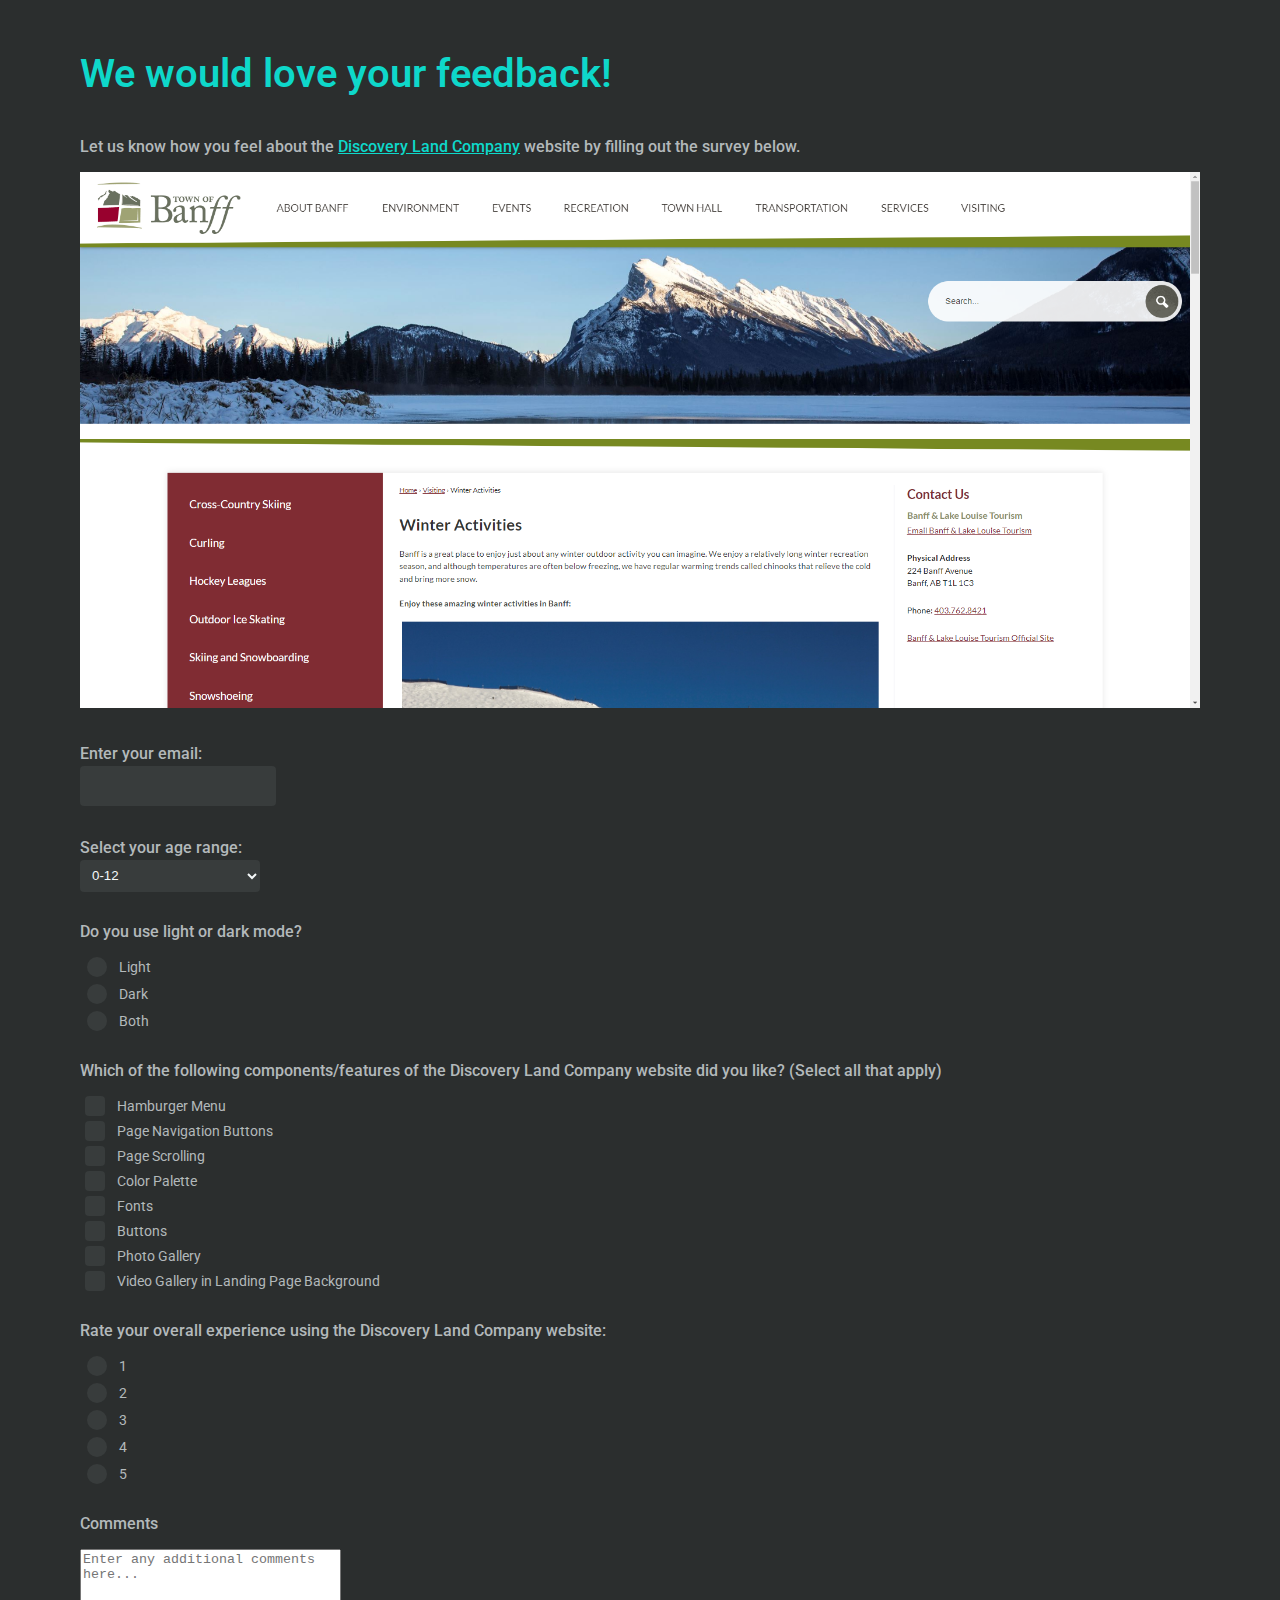
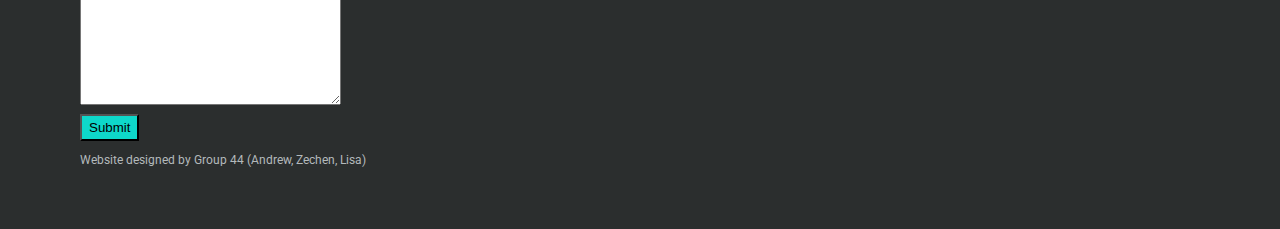
<file: index.html>
<!DOCTYPE html>
<html lang="en">

	<title>DLC Questionnaire</title>
	<link rel="icon" href="favicon.ico"/>
    <link href='http://fonts.googleapis.com/css?family=Roboto' rel='stylesheet' type='text/css'>
	<link rel="stylesheet" href="styles.css">

    <p class="webpage-title">We would love your feedback!</p>

	<p class="question">Let us know how you feel about the <a href="https://discoverylandco.com/">Discovery Land Company</a> website by filling out the survey below.</p>

	<a href="https://discoverylandco.com/">
		<img id="websiteScreenshot" src="websiteScreenshot.png" alt="Discovery Land Company Website Screenshot" height="100%" width="100%">
	</a>


	<form>
        <div class="question-container">
		    <div class="text-field">
			    <div class="label-container">
				    <label for="email" class="question">
                        Enter your email:
                    </label>
			    </div>
			    <input type="email" id="email" name="email">
		    </div>        
        </div>
        <div class="question-container">
            <div class="dropdown-menu">
                <div class="label-container">
                    <label for="ageGroup" class="question">
                        Select your age range:
                    </label>
                </div>
            
                <div class="custom-select">
                    <select id="ageGroup" name="ageGroup">
                        <option value="0-12">0-12</option>
                        <option value="13-17">13-17</option>
                        <option value="18-24">18-24</option>
                        <option value="25+">25+</option>
                    </select>
                </div>
            </div>        
        </div>
        <div class="question-container">
		    <p class="question">Do you use light or dark mode?</p>
		
		    <div class="radio-button">

			    <label class="radio">
				    <div class="label">Light</div>
				    <input type="radio" name="fav_language" id="light" value="Light">
				    <span class="dot"></span>
			    </label>

			    <label class="radio">
				    <div class="label">Dark</div>
				    <input type="radio" name="fav_language" id="dark" value="Dark">
				    <span class="dot"></span>
			    </label>

			    <label class="radio">
				    <div class="label">Both</div>
				    <input type="radio" name="fav_language" id="both" value="Both">
				    <span class="dot"></span>
			    </label>
		    </div>        
        </div>
        <div class="question-container">
		    <p class="question">Which of the following components/features of the Discovery Land Company website did you like? (Select all that apply)</p>

            <label class="checkbox">
                <div class="label">Hamburger Menu</div>
                <input type="checkbox" name="checkboxQuestion" id="hamburgerMenu" value="Hamburger Menu" />
                <span class="checkmark">
                    <svg class="check" xmlns="http://www.w3.org/2000/svg" width="16" height="16" viewBox="0 0 24 24" fill="none" stroke="#2b2e2e" stroke-width="3" stroke-linecap="round" stroke-linejoin="round" class="lucide lucide-check"><path d="M20 6 9 17l-5-5"/></svg>
                    <svg class="x" xmlns="http://www.w3.org/2000/svg" width="16" height="16" viewBox="0 0 24 24" fill="none" stroke="#21808a" stroke-width="3" stroke-linecap="round" stroke-linejoin="round" class="lucide lucide-x"><path d="M18 6 6 18"/><path d="m6 6 12 12"/></svg>
                </span>
            </label>

            <label class="checkbox">
                <div class="label">Page Navigation Buttons</div>
                <input type="checkbox" name="checkboxQuestion" id="pageNavButtons" value="Page Navigation Buttons" />
                <span class="checkmark">
                    <svg class="check" xmlns="http://www.w3.org/2000/svg" width="16" height="16" viewBox="0 0 24 24" fill="none" stroke="#2b2e2e" stroke-width="3" stroke-linecap="round" stroke-linejoin="round" class="lucide lucide-check"><path d="M20 6 9 17l-5-5"/></svg>
                    <svg class="x" xmlns="http://www.w3.org/2000/svg" width="16" height="16" viewBox="0 0 24 24" fill="none" stroke="#21808a" stroke-width="3" stroke-linecap="round" stroke-linejoin="round" class="lucide lucide-x"><path d="M18 6 6 18"/><path d="m6 6 12 12"/></svg>
                </span>
            </label>

            <label class="checkbox">
                <div class="label">Page Scrolling</div>
                <input type="checkbox" name="checkboxQuestion" id="scroll" value="Page Scrolling" />
                <span class="checkmark">
                    <svg class="check" xmlns="http://www.w3.org/2000/svg" width="16" height="16" viewBox="0 0 24 24" fill="none" stroke="#2b2e2e" stroke-width="3" stroke-linecap="round" stroke-linejoin="round" class="lucide lucide-check"><path d="M20 6 9 17l-5-5"/></svg>
                    <svg class="x" xmlns="http://www.w3.org/2000/svg" width="16" height="16" viewBox="0 0 24 24" fill="none" stroke="#21808a" stroke-width="3" stroke-linecap="round" stroke-linejoin="round" class="lucide lucide-x"><path d="M18 6 6 18"/><path d="m6 6 12 12"/></svg>
                </span>
            </label>

            <label class="checkbox">
                <div class="label">Color Palette</div>
                <input type="checkbox" name="checkboxQuestion" id="colorPalette" value="Color Palette" />
                <span class="checkmark">
                    <svg class="check" xmlns="http://www.w3.org/2000/svg" width="16" height="16" viewBox="0 0 24 24" fill="none" stroke="#2b2e2e" stroke-width="3" stroke-linecap="round" stroke-linejoin="round" class="lucide lucide-check"><path d="M20 6 9 17l-5-5"/></svg>
                    <svg class="x" xmlns="http://www.w3.org/2000/svg" width="16" height="16" viewBox="0 0 24 24" fill="none" stroke="#21808a" stroke-width="3" stroke-linecap="round" stroke-linejoin="round" class="lucide lucide-x"><path d="M18 6 6 18"/><path d="m6 6 12 12"/></svg>
                </span>
            </label>

            <label class="checkbox">
                <div class="label">Fonts</div>
                <input type="checkbox" name="checkboxQuestion" id="fonts" value="Fonts" />
                <span class="checkmark">
                    <svg class="check" xmlns="http://www.w3.org/2000/svg" width="16" height="16" viewBox="0 0 24 24" fill="none" stroke="#2b2e2e" stroke-width="3" stroke-linecap="round" stroke-linejoin="round" class="lucide lucide-check"><path d="M20 6 9 17l-5-5"/></svg>
                    <svg class="x" xmlns="http://www.w3.org/2000/svg" width="16" height="16" viewBox="0 0 24 24" fill="none" stroke="#21808a" stroke-width="3" stroke-linecap="round" stroke-linejoin="round" class="lucide lucide-x"><path d="M18 6 6 18"/><path d="m6 6 12 12"/></svg>
                </span>
            </label>

            <label class="checkbox">
                <div class="label">Buttons</div>
                <input type="checkbox" name="checkboxQuestion" id="buttons" value="Buttons" />
                <span class="checkmark">
                    <svg class="check" xmlns="http://www.w3.org/2000/svg" width="16" height="16" viewBox="0 0 24 24" fill="none" stroke="#2b2e2e" stroke-width="3" stroke-linecap="round" stroke-linejoin="round" class="lucide lucide-check"><path d="M20 6 9 17l-5-5"/></svg>
                    <svg class="x" xmlns="http://www.w3.org/2000/svg" width="16" height="16" viewBox="0 0 24 24" fill="none" stroke="#21808a" stroke-width="3" stroke-linecap="round" stroke-linejoin="round" class="lucide lucide-x"><path d="M18 6 6 18"/><path d="m6 6 12 12"/></svg>
                </span>
            </label>

            <label class="checkbox">
                <div class="label">Photo Gallery</div>
                <input type="checkbox" name="checkboxQuestion" id="photoGallery" value="Photo Gallery" />
                <span class="checkmark">
                    <svg class="check" xmlns="http://www.w3.org/2000/svg" width="16" height="16" viewBox="0 0 24 24" fill="none" stroke="#2b2e2e" stroke-width="3" stroke-linecap="round" stroke-linejoin="round" class="lucide lucide-check"><path d="M20 6 9 17l-5-5"/></svg>
                    <svg class="x" xmlns="http://www.w3.org/2000/svg" width="16" height="16" viewBox="0 0 24 24" fill="none" stroke="#21808a" stroke-width="3" stroke-linecap="round" stroke-linejoin="round" class="lucide lucide-x"><path d="M18 6 6 18"/><path d="m6 6 12 12"/></svg>
                </span>
            </label>

            <label class="checkbox">
                <div class="label">Video Gallery in Landing Page Background</div>
                <input type="checkbox" name="checkboxQuestion" id="videoGallery" value="Video Gallery in Landing Page Background" />
                <span class="checkmark">
                    <svg class="check" xmlns="http://www.w3.org/2000/svg" width="16" height="16" viewBox="0 0 24 24" fill="none" stroke="#2b2e2e" stroke-width="3" stroke-linecap="round" stroke-linejoin="round" class="lucide lucide-check"><path d="M20 6 9 17l-5-5"/></svg>
                    <svg class="x" xmlns="http://www.w3.org/2000/svg" width="16" height="16" viewBox="0 0 24 24" fill="none" stroke="#21808a" stroke-width="3" stroke-linecap="round" stroke-linejoin="round" class="lucide lucide-x"><path d="M18 6 6 18"/><path d="m6 6 12 12"/></svg>
                </span>
            </label>        
        </div>
        <div class="question-container">
            <p class="question">Rate your overall experience using the Discovery Land Company website:</p>
            <div class="radio-button">
            	<label class="radio">
				    <div class="label">1</div>
				    <input type="radio" name="rating" id="1" value="1">
				    <span class="dot"></span>
			    </label>
            	<label class="radio">
				    <div class="label">2</div>
				    <input type="radio" name="rating" id="2" value="2">
				    <span class="dot"></span>
			    </label>
            	<label class="radio">
				    <div class="label">3</div>
				    <input type="radio" name="rating" id="3" value="3">
				    <span class="dot"></span>
			    </label>
            	<label class="radio">
				    <div class="label">4</div>
				    <input type="radio" name="rating" id="4" value="4">
				    <span class="dot"></span>
			    </label>
            	<label class="radio">
				    <div class="label">5</div>
				    <input type="radio" name="rating" id="5" value="5">
				    <span class="dot"></span>
			    </label>

        </div>
        <div class="question-container">
		    <p class="question">Comments</p>

		    <textarea name="comments" rows="10" cols="30" placeholder="Enter any additional comments here..." ></textarea>        
        </div>
			
		<input class="submit-button" type="submit" value="Submit">

		<p class="signature">Website designed by Group 44 (Andrew, Zechen, Lisa)</p>
        
	</form>

</html>
</file>
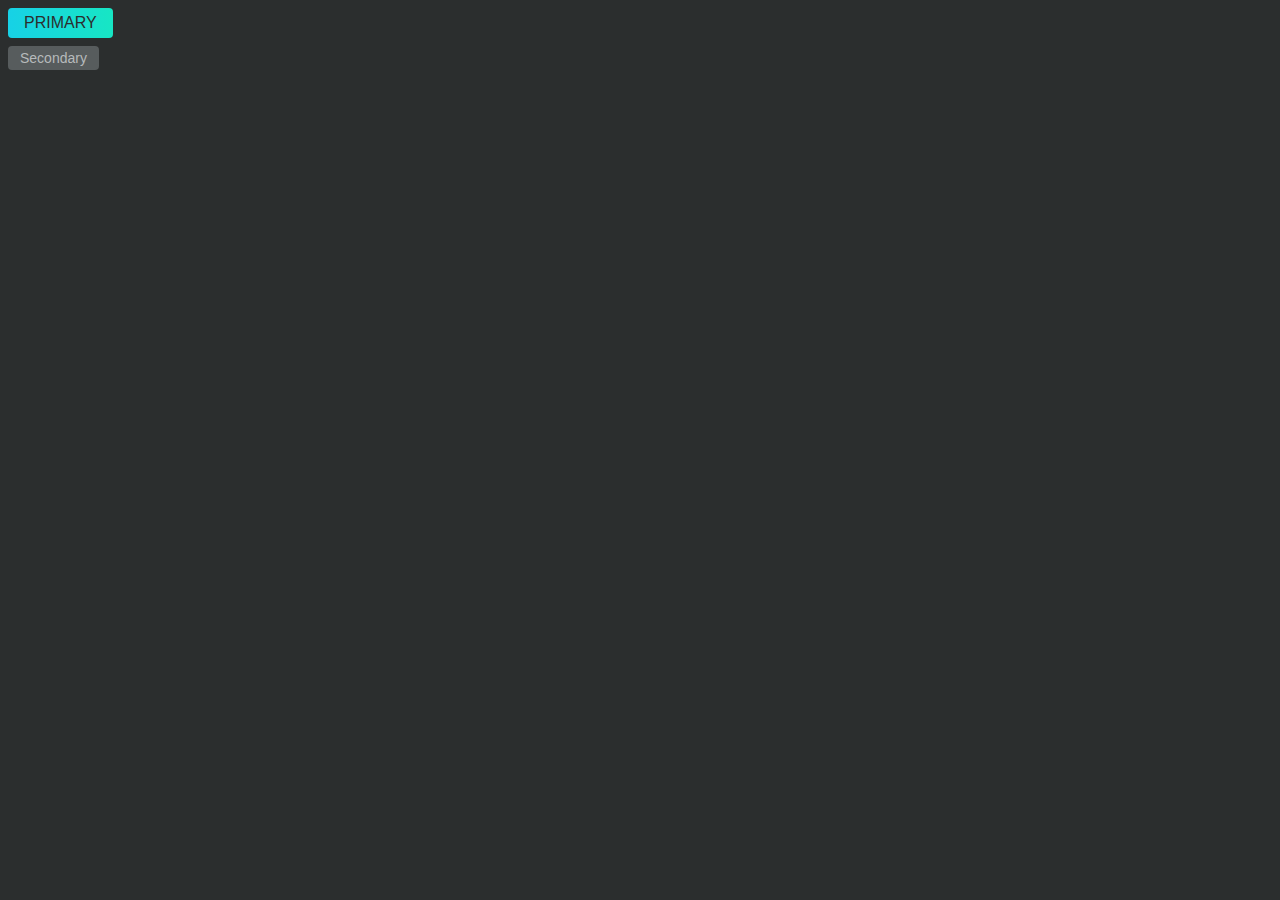
<file: components/buttons/button.html>
<!DOCTYPE html>
<head>
    <link href='http://fonts.googleapis.com/css?family=Roboto' rel='stylesheet' type='text/css'>
    
    <style>
        body {
            margin: 0;
            padding: 8px;
            background-color: #2B2E2E;
            font-family: 'Roboto';
            font-style: normal;

            display: flex;
            flex-direction: column;
            gap: 8px;
        }
        
        /* Common Button Styles */
        button {
            display: flex;
            flex-direction: row;
            align-items: center;
            justify-content: center;
            flex-wrap: nowrap;

            width: fit-content;
            height: fit-content;
            border-radius: 4px;
            border: none;
            outline: none;
            text-decoration: none;
        }

        button:hover {
            cursor: pointer;
        }

        /* Primary Button */
        .btn-primary {
            padding: 6px 16px;
            background-image: linear-gradient(to right, rgba(23, 209, 230, 1) 0%,rgba(23, 230, 196, 1) 100%);

            /* Text Styles */
            color: rgba(43, 46, 46, 1);
            font-size: 16px;
            font-weight: 500;
            text-transform: uppercase;

            &:hover {
                color: #24676f;
                
            }
        }

        /* Secondary Button */
        .btn-secondary {
            padding: 4px 12px;
            background-color: rgba(87, 92, 93, 1);

            /* Text Styles */
            color: #b6babb;
            font-size: 14px;
            font-weight: 400;
            text-transform: capitalize;

            &:hover {
                color: rgba(245, 249, 250, 1);
            }
        }

        
    </style>
    </head>
    
    <body>
        
        <button class="btn-primary">
            Primary
        </button>

        <button class="btn-secondary">
            Secondary
        </button>

    </body>
</file>
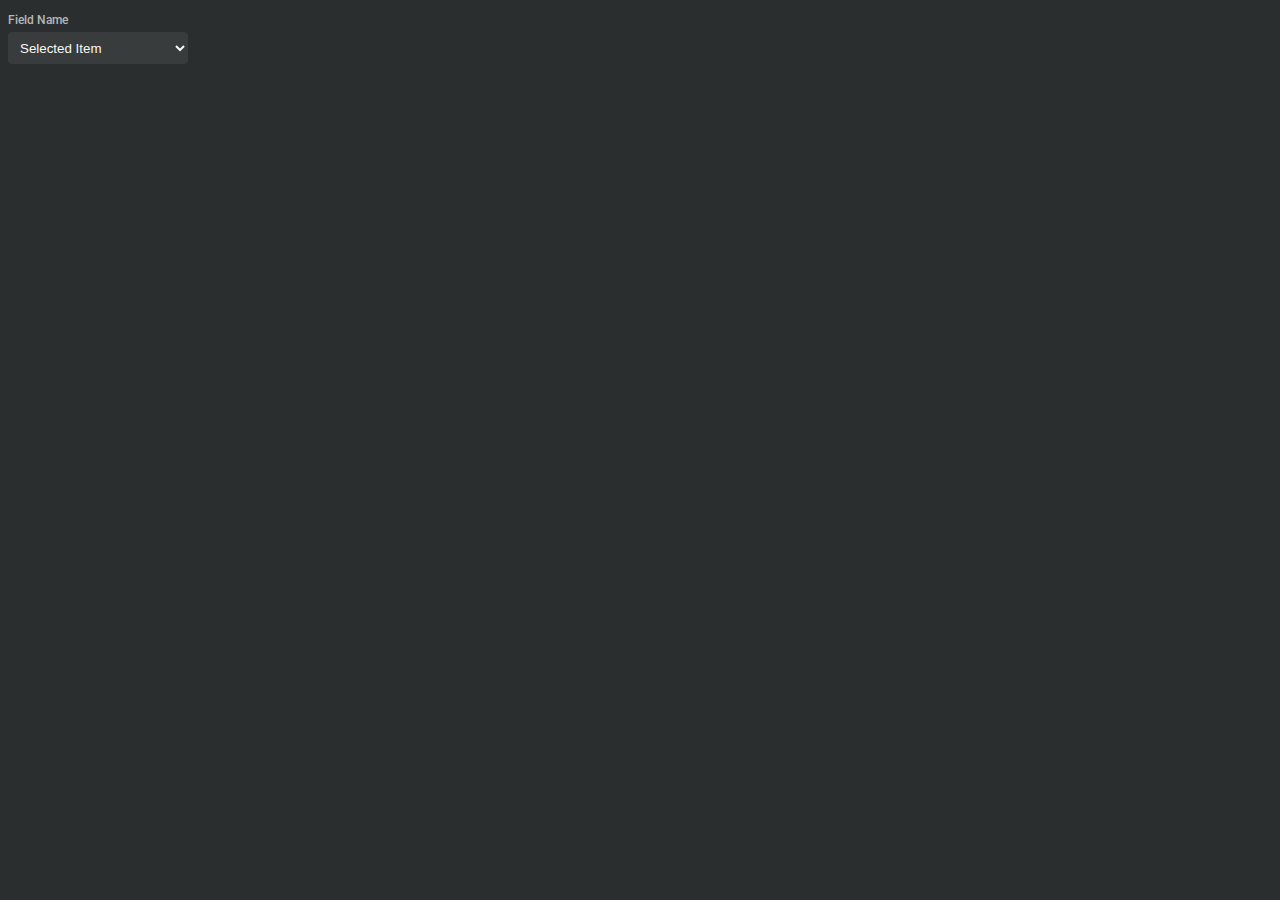
<file: components/dropdown-menu/dropdown-menu.html>
<!DOCTYPE html>
<html lang="en">

    <head>
        <meta charset="UTF-8">
        <link href='http://fonts.googleapis.com/css?family=Roboto' rel='stylesheet' type='text/css'>
        <style>
            body {
                background-color: #2B2E2E;
                font-family: 'Roboto';
                font-style: normal;
            }

            .dropdown-menu .label-container {
                height: 24px;
                display: flex;
                align-items: center;
            }

            .dropdown-menu label {
                color: rgba(179, 185, 187, 1);
                font-size: 12px;
                font-weight: 500;
            }

            .dropdown-menu .custom-select select {
                width: 180px;
                height: 32px;
                margin: 0;
                padding: 4px 8px;
                background-color: rgba(179, 185, 187, 0.1);

                border: none;
                border-radius: 4px;
                outline: none;

                color: rgba(245, 249, 250, 1);
            }

            .dropdown-menu .custom-select select option {
                background-color: #2B2E2E;
            }
            
            .dropdown-menu select:focus {
                outline: none;
                background-image: linear-gradient(rgba(23, 209, 230, 0.06),rgba(23, 209, 230, 0.06)), linear-gradient(rgba(43, 46, 46, 0.2),rgba(43, 46, 46, 0.2));
                border: solid 1px rgb(23, 209, 230);
                border-radius: 4px;
                padding: 3px 7px;
            }

            .dropdown-menu select:not(:focus):hover {
                background-color: rgba(179, 185, 187, 0.2);
            }

        </style>
    </head>

    <body>

        <div class="dropdown-menu">
            <div class="label-container">
                <label for="field-name-here">
                    Field Name
                </label>
            </div>
            
            <div class="custom-select">
                <select id="field-name" name="field-name">
                    <option value="">Selected Item</option>
                    <option value="a">a</option>
                    <option value="b">b</option>
                </select>
            </div>
        </div>

    </body>
</html>
</file>
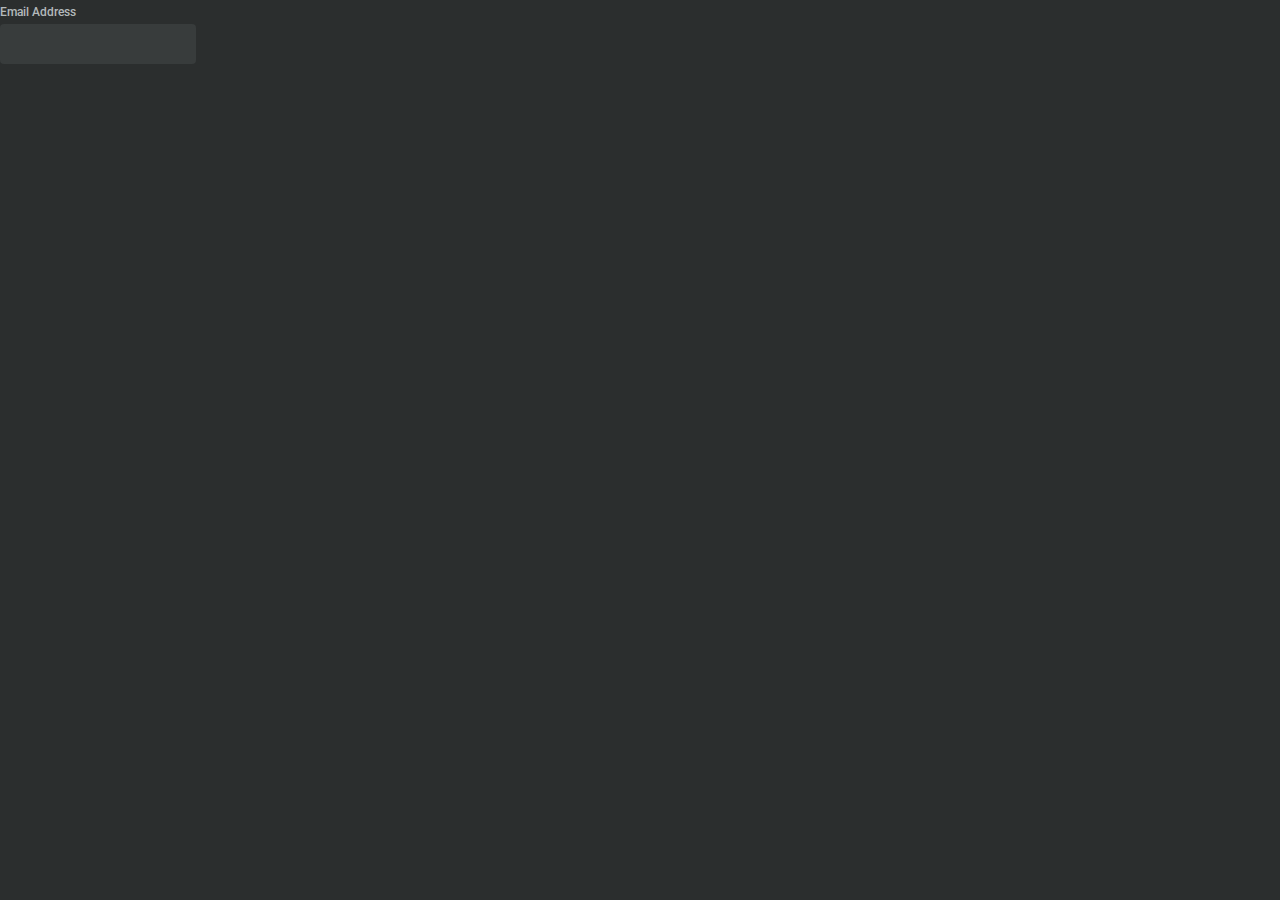
<file: components/email-field/email-field.html>
<!DOCTYPE html>
<head>
    <link href='http://fonts.googleapis.com/css?family=Roboto' rel='stylesheet' type='text/css'>
    
    <style>
        body {
            margin: 0;
            padding: 0;
            background-color: #2B2E2E;
            font-family: 'Roboto';
            font-style: normal;
        }
    
        .email-field {
            display: flex;
            flex-direction: column;
            align-items: start;
            justify-content: start;
            gap: 0px;
            padding: 0px;
            flex-wrap: nowrap;
        }
    
        .email-field .label-container {
            height: 24px;
            display: flex;
            align-items: center;
        }
    
        .email-field label {
            color: rgba(179, 185, 187, 1);
            font-size: 12px;
            font-weight: 500;
        }
    
        .email-field input {
            width: 180px;
            height: 32px;
            margin: 0;
            border: none;
            border-radius: 4px;
            background-color: rgba(179, 185, 187, 0.1);
            display: flex;
            flex-direction: row;
            align-items: center;
            justify-content: start;
            padding: 4px 8px;
            flex-wrap: nowrap;
    
            color: rgba(245, 249, 250, 1);
            font-size: 14px;
            font-weight: 400;
        }
    
        .email-field input:focus {
            outline: none;
            background-image: linear-gradient(rgba(23, 209, 230, 0.06),rgba(23, 209, 230, 0.06)), linear-gradient(rgba(43, 46, 46, 0.2),rgba(43, 46, 46, 0.2));
            border: solid 1px rgb(23, 209, 230);
            border-radius: 4px;
            padding: 3px 7px;
        }
    
        .email-field input:not(:focus):hover {
            background-color: rgba(179, 185, 187, 0.2);
        }
        
    </style>
    </head>
    
    <body>
        <div class="email-field">
            <div class="label-container">
                <label for="field-name-here">Email Address</label>
            </div>
            <input type="email" name="field-name-here" id="">
        </div>
    </body>
</file>
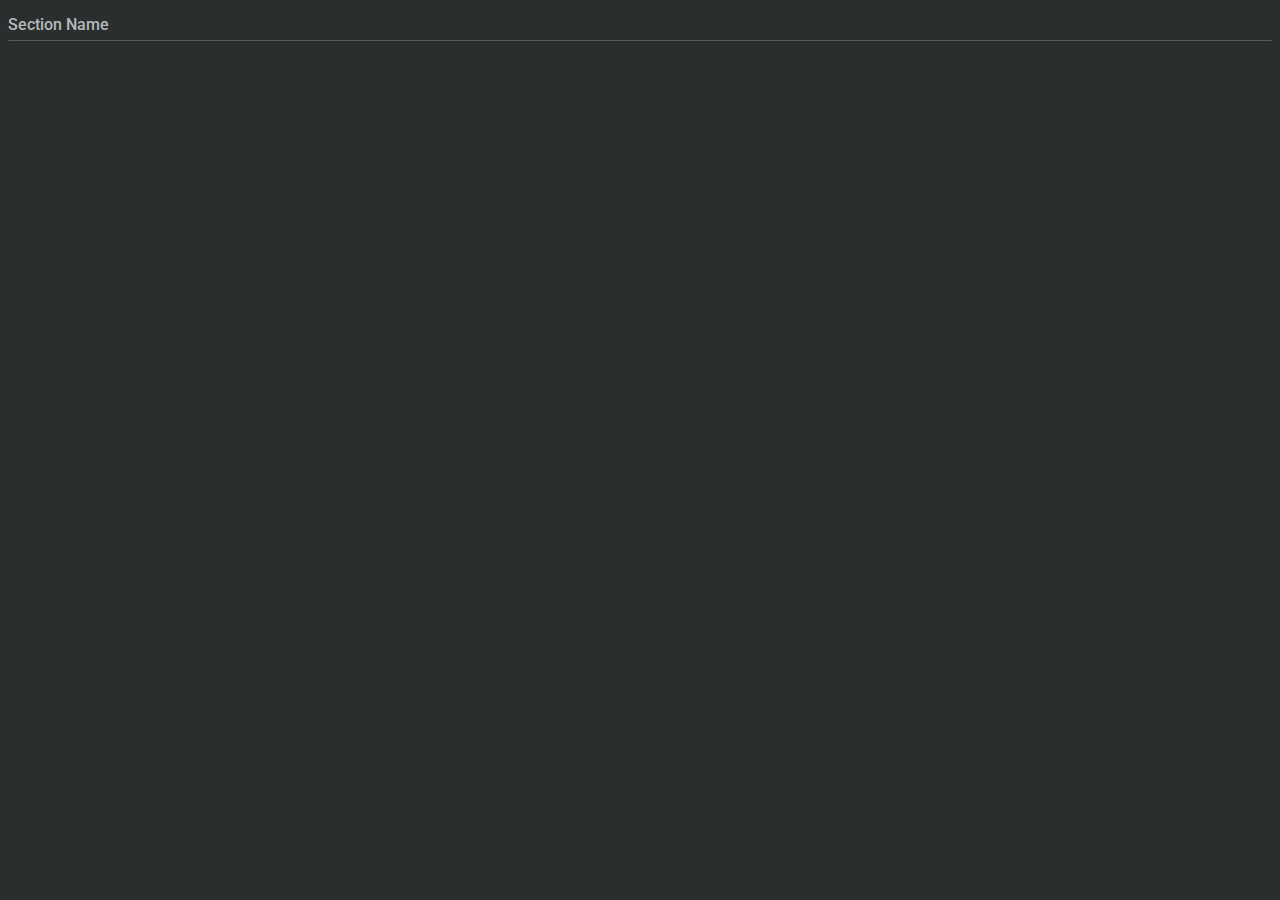
<file: components/section-header/section-header.html>
<!DOCTYPE html>
<head>
    <link href='http://fonts.googleapis.com/css?family=Roboto' rel='stylesheet' type='text/css'>
    
    <style>
        body {
            margin: 0;
            padding: 8px;
            background-color: #2B2E2E;
            font-family: 'Roboto';
            font-style: normal;
        }
        
        .section-header {
            width: 100%;
            display: flex;
            flex-direction: column;
            align-items: start;
            justify-content: start;
            gap: 0px;
            padding: 0px;
            flex-wrap: nowrap;

            color: rgba(179, 185, 187, 1);
            font-size: 16px;
            font-weight: 500;
            text-decoration: none;
        }

        .section-name {
            width: 100%;
            height: 32px;
            display: flex;
            flex-direction: column;
            align-items: start;
            justify-content: center;
            flex-wrap: nowrap;
        }

        .h-divider {
            width: 100%;
            height: 1px;
            background-color: rgba(87, 92, 93, 1);
            border-radius: 2px;
        }

    </style>
    </head>
    
    <body>
        <div class="section-header">
            <div class="section-name">Section Name</div>
            <div class="h-divider"></div>
        </div>
    </body>
</file>
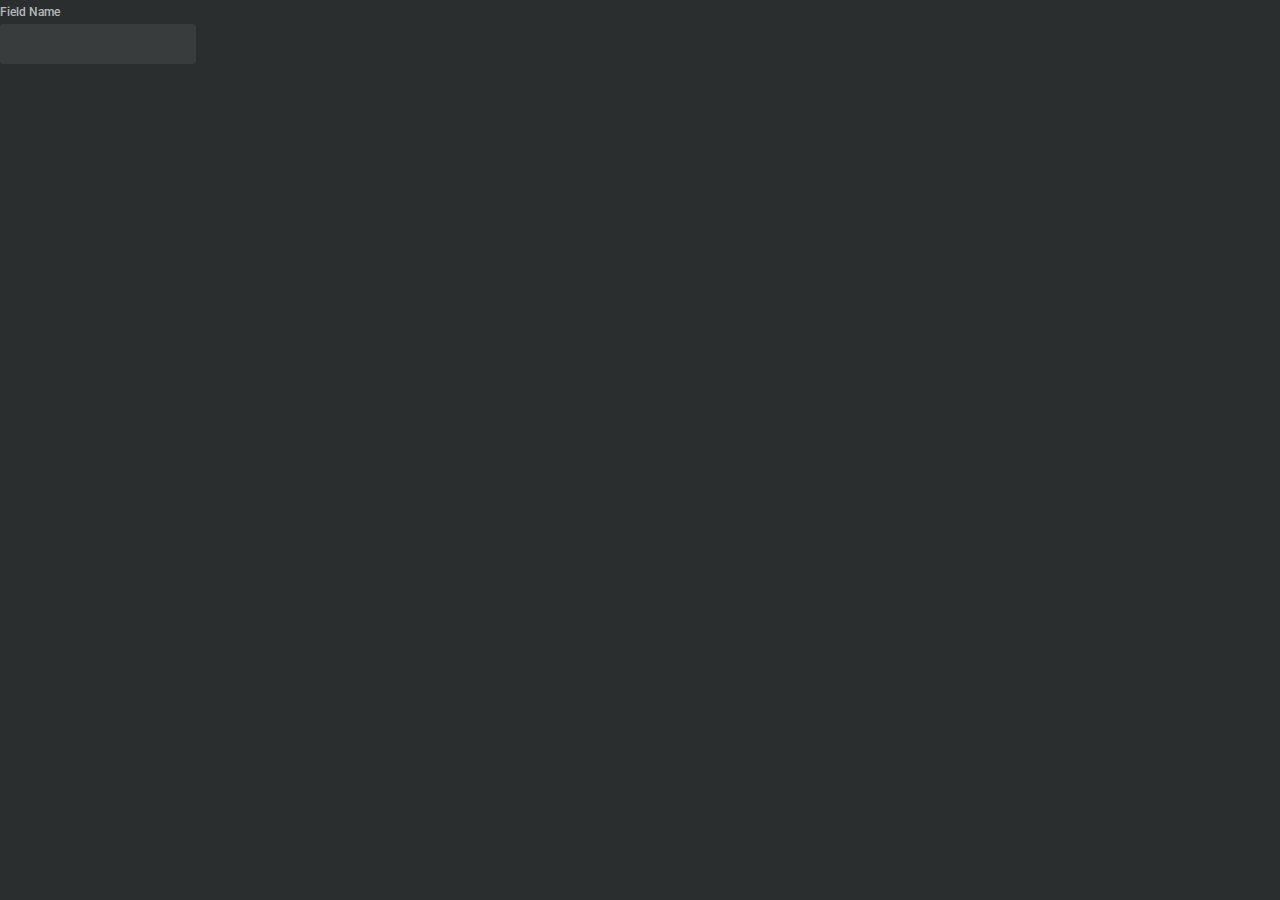
<file: components/text-field/text-field.html>
<!DOCTYPE html>
<head>
<link href='http://fonts.googleapis.com/css?family=Roboto' rel='stylesheet' type='text/css'>

<style>
    body {
        margin: 0;
        padding: 0;
        background-color: #2B2E2E;
        font-family: 'Roboto';
        font-style: normal;
    }

    .text-field {
        display: flex;
        flex-direction: column;
        align-items: start;
        justify-content: start;
        gap: 0px;
        padding: 0px;
        flex-wrap: nowrap;
    }

    .text-field .label-container {
        height: 24px;
        display: flex;
        align-items: center;
    }

    .text-field label {
        color: rgba(179, 185, 187, 1);
        font-size: 12px;
        font-weight: 500;
    }

    .text-field input {
        width: 180px;
        height: 32px;
        margin: 0;
        border: none;
        border-radius: 4px;
        background-color: rgba(179, 185, 187, 0.1);
        display: flex;
        flex-direction: row;
        align-items: center;
        justify-content: start;
        padding: 4px 8px;
        flex-wrap: nowrap;

        color: rgba(245, 249, 250, 1);
        font-size: 14px;
        font-weight: 400;
    }

    .text-field input:focus {
        outline: none;
        background-image: linear-gradient(rgba(23, 209, 230, 0.06),rgba(23, 209, 230, 0.06)), linear-gradient(rgba(43, 46, 46, 0.2),rgba(43, 46, 46, 0.2));
        border: solid 1px rgb(23, 209, 230);
        border-radius: 4px;
        padding: 3px 7px;
    }

    .text-field input:not(:focus):hover {
        background-color: rgba(179, 185, 187, 0.2);
    }
    
</style>
</head>

<body>
    <div class="text-field">
        <div class="label-container">
            <label for="field-name-here">Field Name</label>
        </div>
        <input type="text" name="field-name-here" id="">
    </div>
</body>
</file>
<file: styles.css>
/* General */

body {
    margin: 0;
    padding: 50px 80px;
    background-color: #2B2E2E;
    font-family: 'Roboto';
    font-style: normal;
    height: fit-content;
}



/* -- BUTTTONS -- */

/* Common Button Styles */
button {
    display: flex;
    flex-direction: row;
    align-items: center;
    justify-content: center;
    flex-wrap: nowrap;

    width: fit-content;
    height: fit-content;
    border-radius: 4px;
    border: none;
    outline: none;
    text-decoration: none;

    &:hover {
        cursor: pointer;
    }
}

/* Primary Button */
.btn-primary {
    padding: 6px 16px;
    background-image: linear-gradient(to right, rgba(23, 209, 230, 1) 0%,rgba(23, 230, 196, 1) 100%);

    /* Text Styles */
    color: rgba(43, 46, 46, 1);
    font-size: 16px;
    font-weight: 500;
    text-transform: uppercase;

    &:hover {
        color: #24676f; 
    }
}

/* Secondary Button */
.btn-secondary {
    padding: 4px 12px;
    background-color: rgba(87, 92, 93, 1);

    /* Text Styles */
    color: #b6babb;
    font-size: 14px;
    font-weight: 400;
    text-transform: capitalize;

    &:hover {
        color: rgba(245, 249, 250, 1);
    }
}



/* -- CHECKBOX & RADIO SHARED -- */

/* Main checkbox/radio containers */
.checkbox, 
.radio-button .radio {
    display: block;
    position: relative;
    padding-left: 32px;
    height: 20px;
    width: fit-content;
    
    cursor: pointer;
    -webkit-user-select: none;
    -moz-user-select: none;
    -ms-user-select: none;
    user-select: none;

    /* When hovering over any part of the checkbox/radio */
    &:hover {
        /* Tint text */
        & div.label {
            color: rgba(178, 237, 244, 1);
        }
        /* Tint box/circle background */
        & input ~ .dot, 
        & input ~ .checkmark {
            background-color: rgba(23, 209, 230, 0.2);
        } 
    }  
}

/* Hide the browser's default checkbox/radio */
.checkbox input, 
.radio-button .radio input {
    position: absolute;
    opacity: 0;
    cursor: pointer;
    height: 0;
    width: 0;
}

/* Center text vertically */
.checkbox div.label, 
.radio-button div.label {
    height: 100%;
    font-size: 14px;
    font-weight: 400;
    color: rgba(179, 185, 187, 1);
    display: flex;
    flex-direction: row;
    align-items: center;
    justify-content: start;
}

/* When the checkbox/radio is checked, add a gradient background */
.checkbox input:checked ~ .checkmark, 
.radio-button .radio input:checked ~ .dot {
    background-image: linear-gradient(to right, rgba(23, 209, 230, 1) 0%,rgba(23, 230, 196, 1) 100%);
}



/* -- CHECKBOX -- */

/* Create custom checkbox */
label.checkbox {
    margin: 5px;
}

.checkbox .checkmark {
    position: absolute;
    top: 0;
    left: 0;
    height: 20px;
    width: 20px;
    border-radius: 4px;
    background-color: rgba(179, 185, 187, 0.1);

    /* Custom checkmark/indicator (hidden when not checked) */
    & svg {
        content: "";
        position: absolute;
        display: none;
        left: 2px;
        top: 2px;
    }
}

/* Styles When Checked */
.checkbox input:checked {
    /* Show checkmark */
    & ~ .checkmark svg.check {
            display: block;
    }

    /* When checked, but hovering */
    &:hover ~ .checkmark {
        /* Hide the checkmark */
        & svg.check {
           display: none; 
        }
        /* Show the X */
        & svg.x {
            display: block;
        }
    }
}



/* -- RADIO -- */

/* Create a custom radio button */
label.radio {
    margin: 7px;
}

.radio-option {
    display: block;
}

.radio-button .dot {
    position: absolute;
    top: 0;
    left: 0;
    height: 20px;
    width: 20px;
    background-color: rgba(179, 185, 187, 0.1);
    border-radius: 50%;
    
    /* Create the indicator (the dot/circle - hidden when not checked) */
    &:after {
        content: "";
        position: absolute;
        display: none;

        top: 6px;
        left: 6px;
        width: 8px;
        height: 8px;
        border-radius: 50%;
        background: #2B2E2E;
    }
}

/* Show the indicator (dot/circle) when checked */
.radio-button .radio input:checked ~ .dot:after {
    display: block;
}



/* -- DROPDOWN MENU -- */
.dropdown-menu .label-container {
    height: 24px;
    display: flex;
    align-items: center;
}

.dropdown-menu .custom-select select {
    width: 180px;
    height: 32px;
    margin: 0;
    padding: 4px 8px;
    background-color: rgba(179, 185, 187, 0.1);

    border: none;
    border-radius: 4px;
    outline: none;

    color: rgba(245, 249, 250, 1);
}

.dropdown-menu .custom-select select option {
    background-color: #2B2E2E;
}

.dropdown-menu select:focus {
    outline: none;
    background-image: linear-gradient(rgba(23, 209, 230, 0.06),rgba(23, 209, 230, 0.06)), linear-gradient(rgba(43, 46, 46, 0.2),rgba(43, 46, 46, 0.2));
    border: solid 1px rgb(23, 209, 230);
    border-radius: 4px;
    padding: 3px 7px;
}

.dropdown-menu select:not(:focus):hover {
    background-color: rgba(179, 185, 187, 0.2);
}

/* -- EMAIL FIELD -- */
/* (Not in the HTML for this lab) */

/* -- NUMBER FIELD -- */
/* (Not in the HTML for this lab) */



/* -- SECTION HEADER -- */
.section-header {
    width: 100%;
    display: flex;
    flex-direction: column;
    align-items: start;
    justify-content: start;
    gap: 0px;
    padding: 0px;
    flex-wrap: nowrap;

    color: rgba(179, 185, 187, 1);
    font-size: 16px;
    font-weight: 500;
    text-decoration: none;
}

.section-name {
    width: 100%;
    height: 32px;
    display: flex;
    flex-direction: column;
    align-items: start;
    justify-content: center;
    flex-wrap: nowrap;
}

.h-divider {
    width: 100%;
    height: 1px;
    background-color: rgba(87, 92, 93, 1);
    border-radius: 2px;
}



/* -- TEXT FIELD -- */
.text-field {
    display: flex;
    flex-direction: column;
    align-items: start;
    justify-content: start;
    gap: 0px;
    padding: 0px;
    flex-wrap: nowrap;
}

.text-field .label-container {
    height: 24px;
    display: flex;
    align-items: center;
}

.text-field input {
    width: 180px;
    height: 32px;
    margin: 0;
    border: none;
    border-radius: 4px;
    background-color: rgba(179, 185, 187, 0.1);
    display: flex;
    flex-direction: row;
    align-items: center;
    justify-content: start;
    padding: 4px 8px;
    flex-wrap: nowrap;

    color: rgba(245, 249, 250, 1);
    font-size: 14px;
    font-weight: 400;
}

.text-field input:focus {
    outline: none;
    background-image: linear-gradient(rgba(23, 209, 230, 0.06),rgba(23, 209, 230, 0.06)), linear-gradient(rgba(43, 46, 46, 0.2),rgba(43, 46, 46, 0.2));
    border: solid 1px rgb(23, 209, 230);
    border-radius: 4px;
    padding: 3px 7px;
}

.text-field input:not(:focus):hover {
    background-color: rgba(179, 185, 187, 0.2);
}

/* -- SIGNATURE -- */
.signature {
    font-size: 12px !important;
    color: rgba(179, 185, 187, 1);
}

/* -- TEXT -- */
.question {
    color: rgba(179, 185, 187, 1);
    font-size: 16px;
    font-weight: 500;
}

.webpage-title {
    color: rgba(14, 216, 202);
    font-size: 40px;
    font-weight: 570;
    margin-top: 0px;
}

p {
    font-size: 14px;
}

a {
    color: rgba(14, 216, 202);
}

label {
    color: rgba(179, 185, 187, 1);
    font-size: 14px;
    font-weight: 500;
}

.submit-button {
    background-color: rgba(14, 216, 202);
    padding: 4px 7px;
    margin-top: 5px;
}

.question-container {
    margin-top: 30px;
}
</file>
